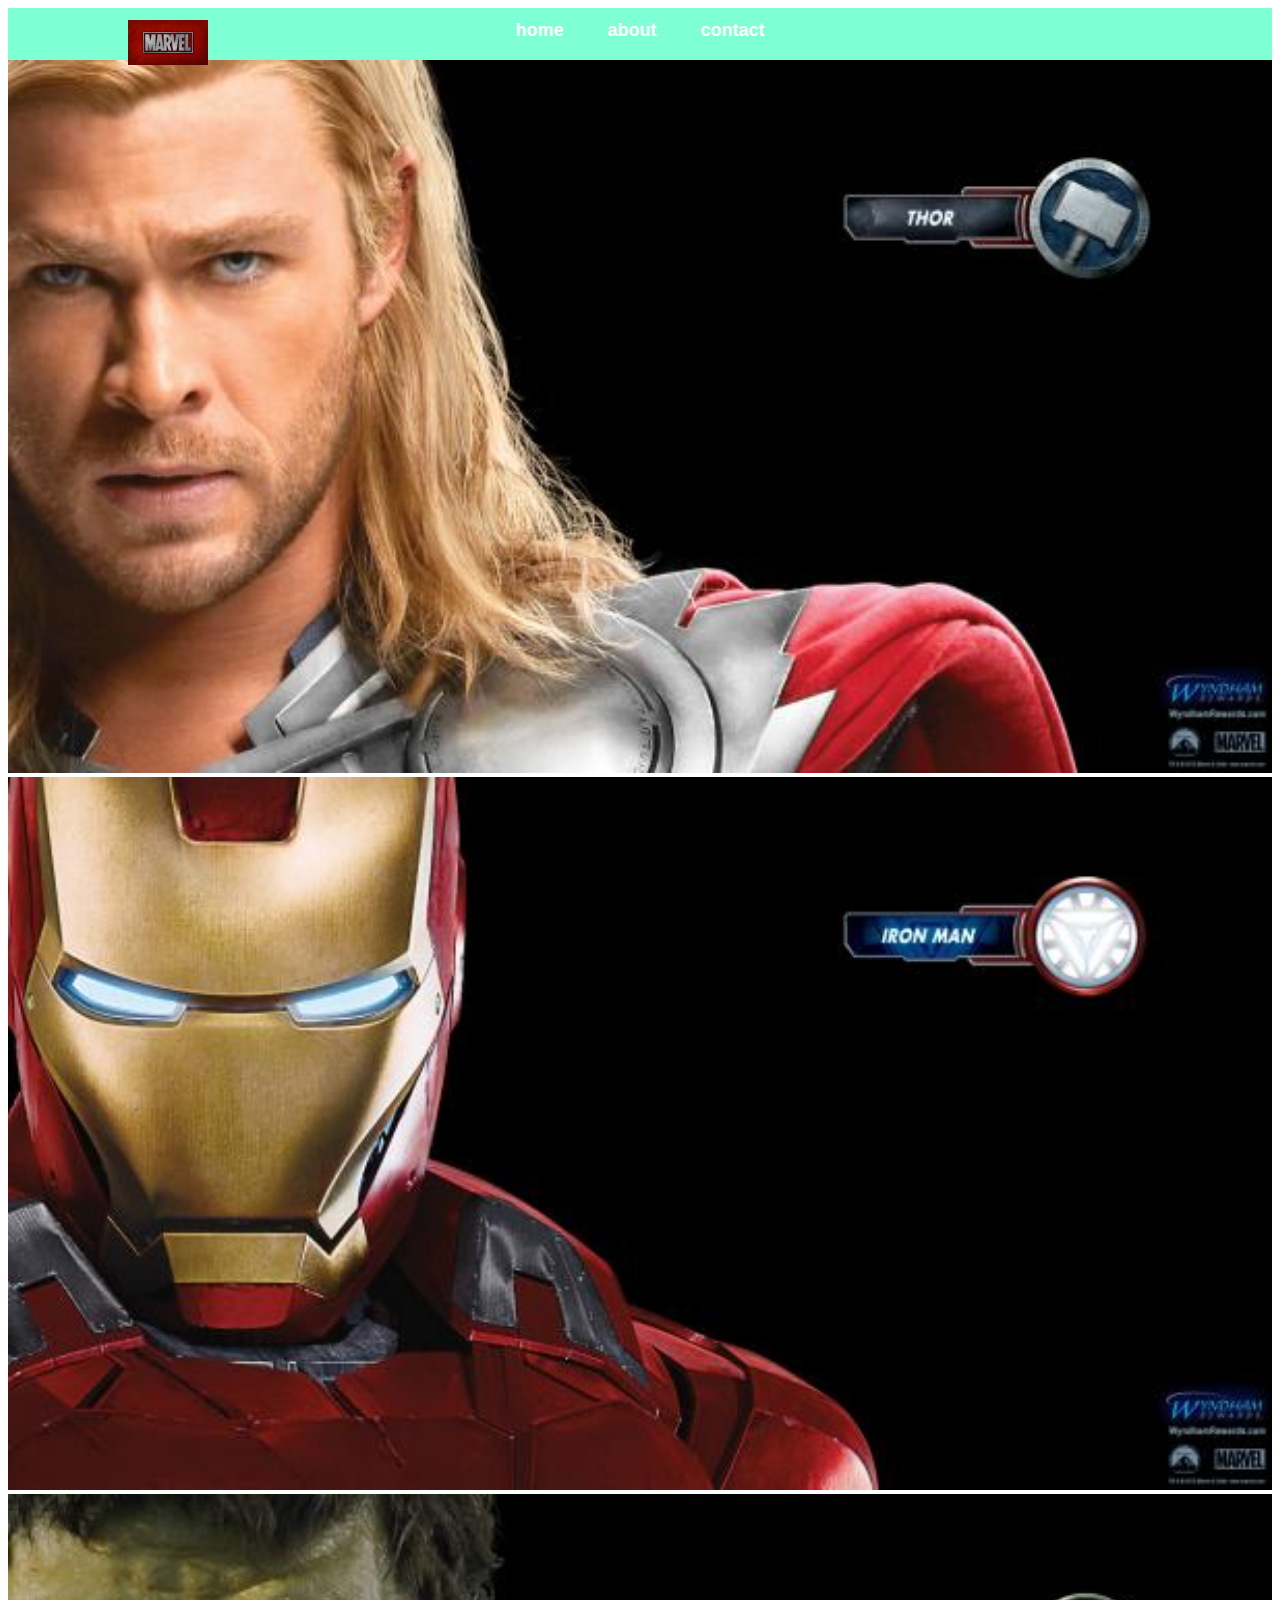
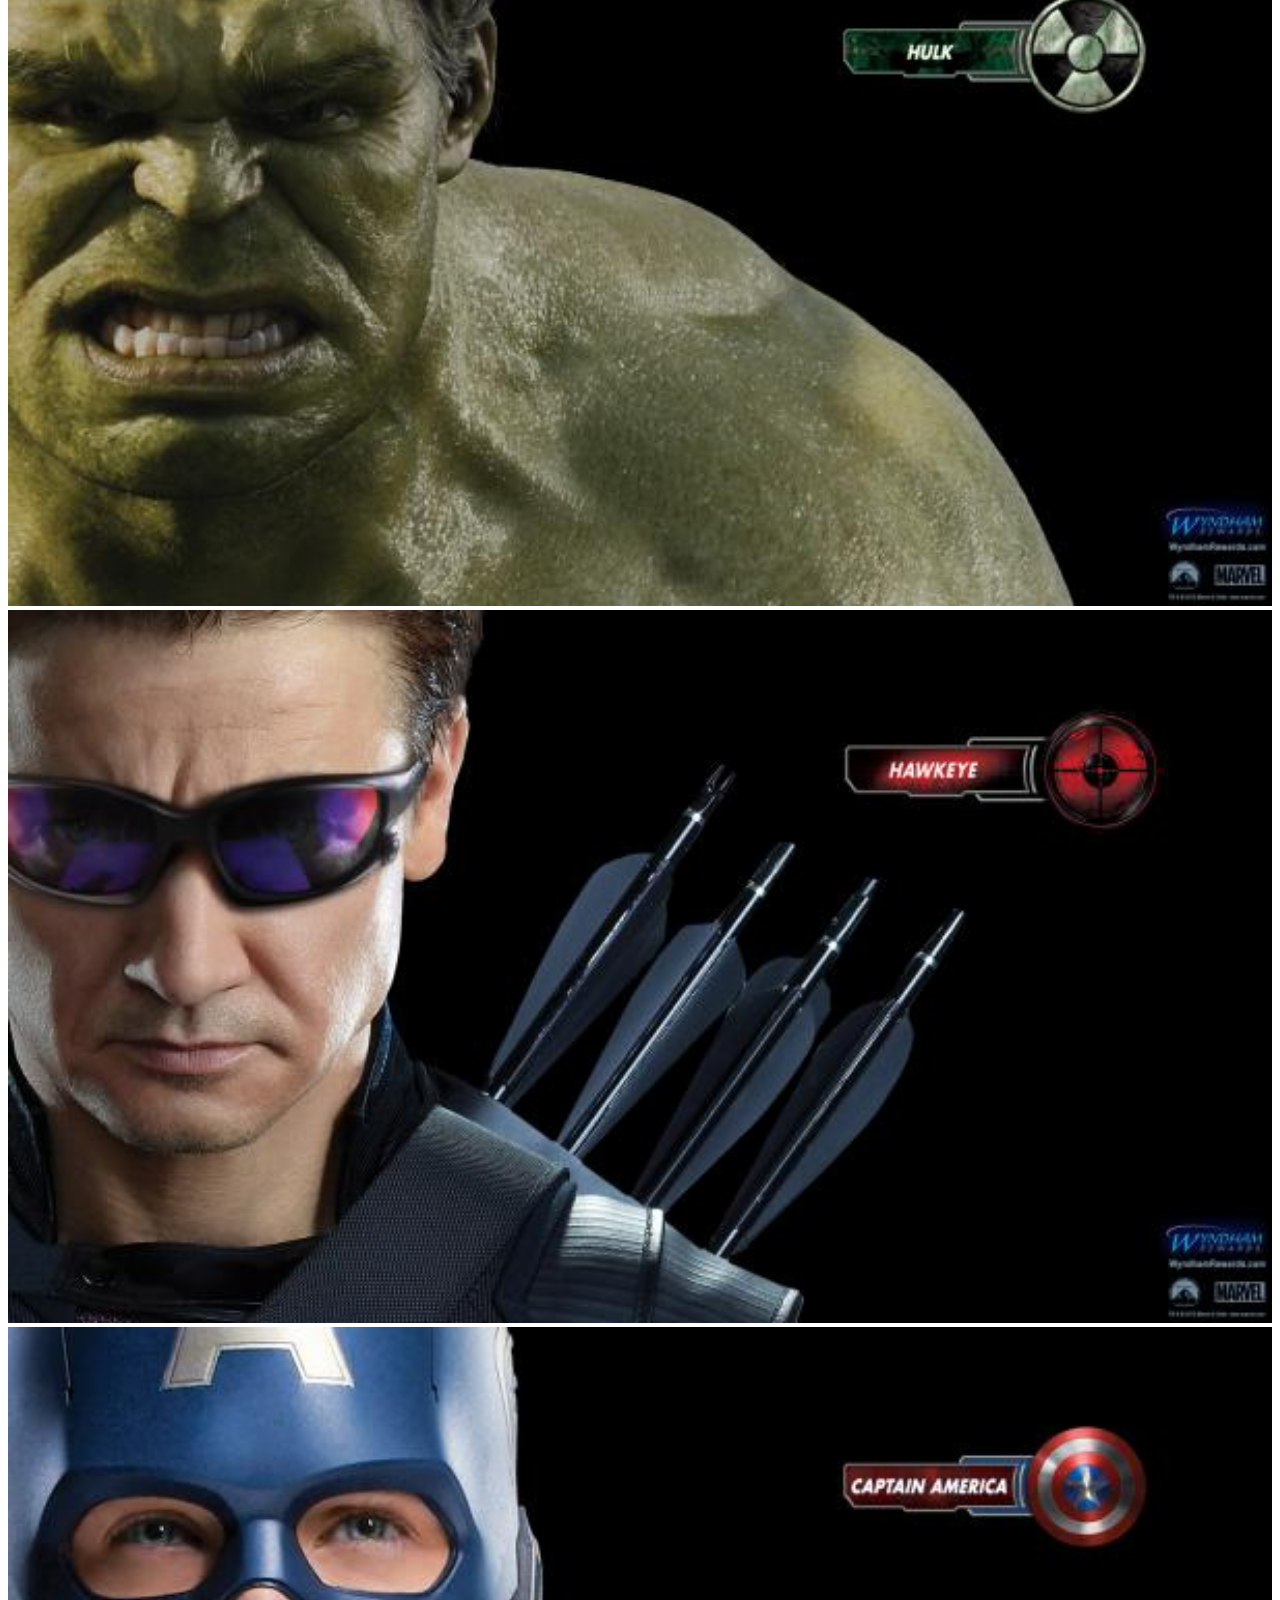
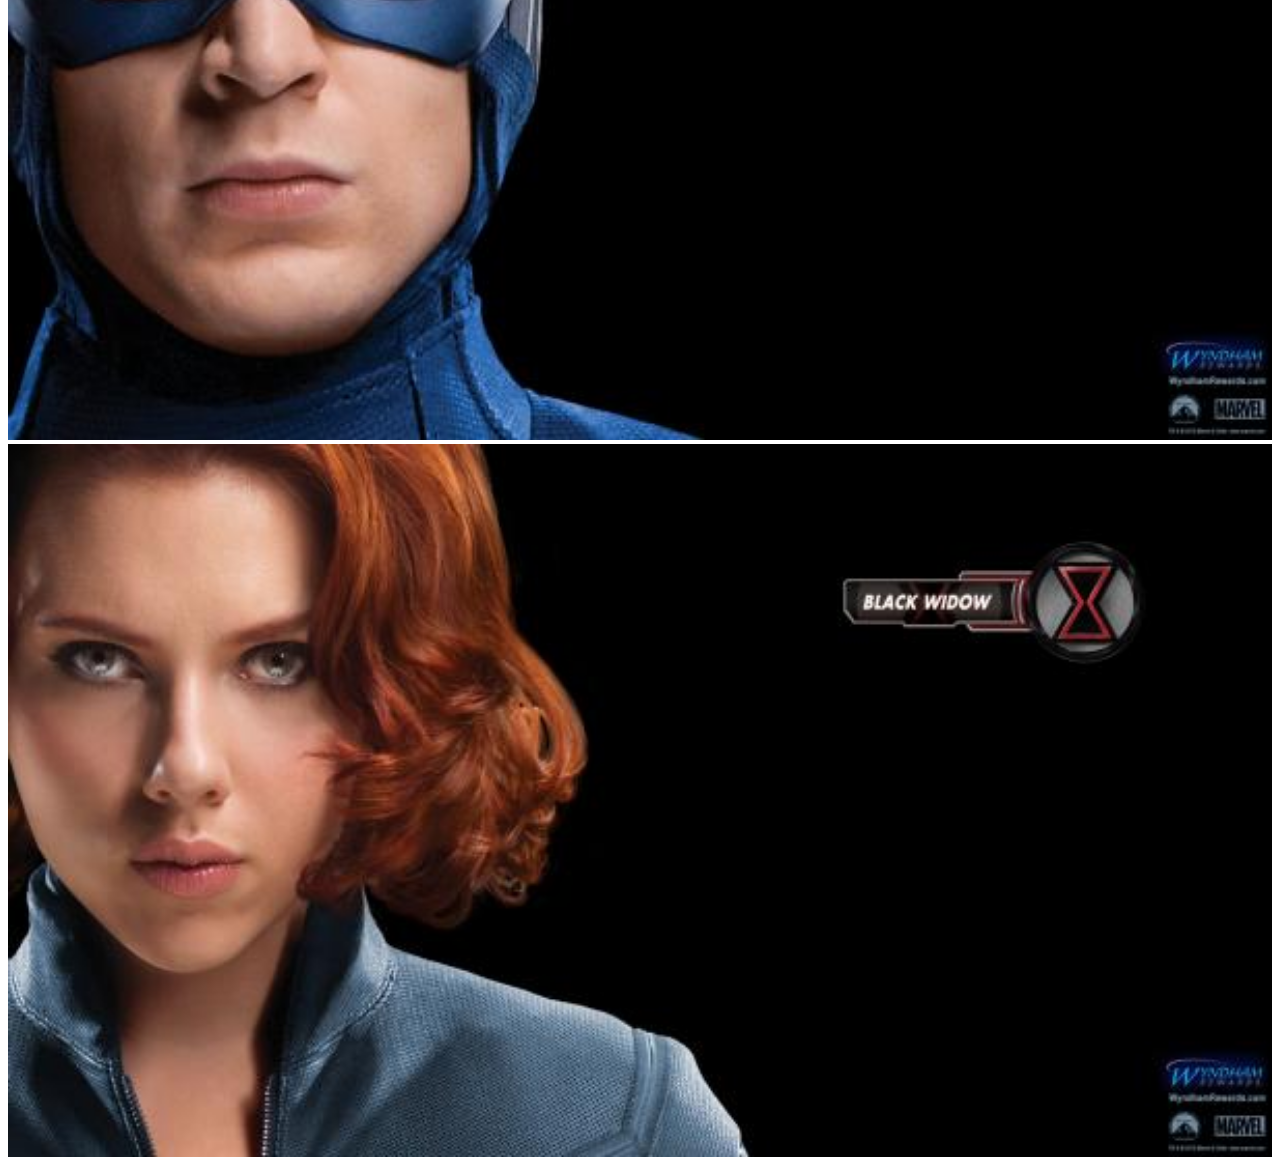
<file: index.html>
<!DOCTYPE html>
<html lang="en">
<head>
    <meta charset="UTF-8">
    <meta http-equiv="X-UA-Compatible" content="IE=edge">
    <meta name="viewport" content="width=device-width, initial-scale=1.0">
    <link rel="stylesheet" href="index.css" type="text/css">
    <title>Document</title>
</head>
<body>
    <div id="menu">
        <img src="avengers/w0bj2q.jpg" alt="">
        <a href="#">home</a>
        <a href="about.html">about</a>
        <a href="contact.html">contact</a>

    </div>
    <div class="gallery">
        <a id="myimage" href="avenger-1.html" target="_blank"><img src="avengers/avengers_01.jpg" alt=""></a>
        <a id="myimage" href="avenger-2.html"><img src="avengers/avengers_02.jpg" alt=""></a>
        <a id="myimage" href="avenger-3.html"><img src="avengers/avengers_03.jpg" alt=""></a>
        <a id="myimage" href="avenger-4.html"><img src="avengers/avengers_04.jpg" alt=""></a>
        <a id="myimage" href="avenger-5.html"><img src="avengers/avengers_05.jpg" alt=""></a>
        <a id="myimage" href="avenger-6.html"><img src="avengers/avengers_06.jpg" alt=""></a>
    </div>
    
</body>
</html>
</file>
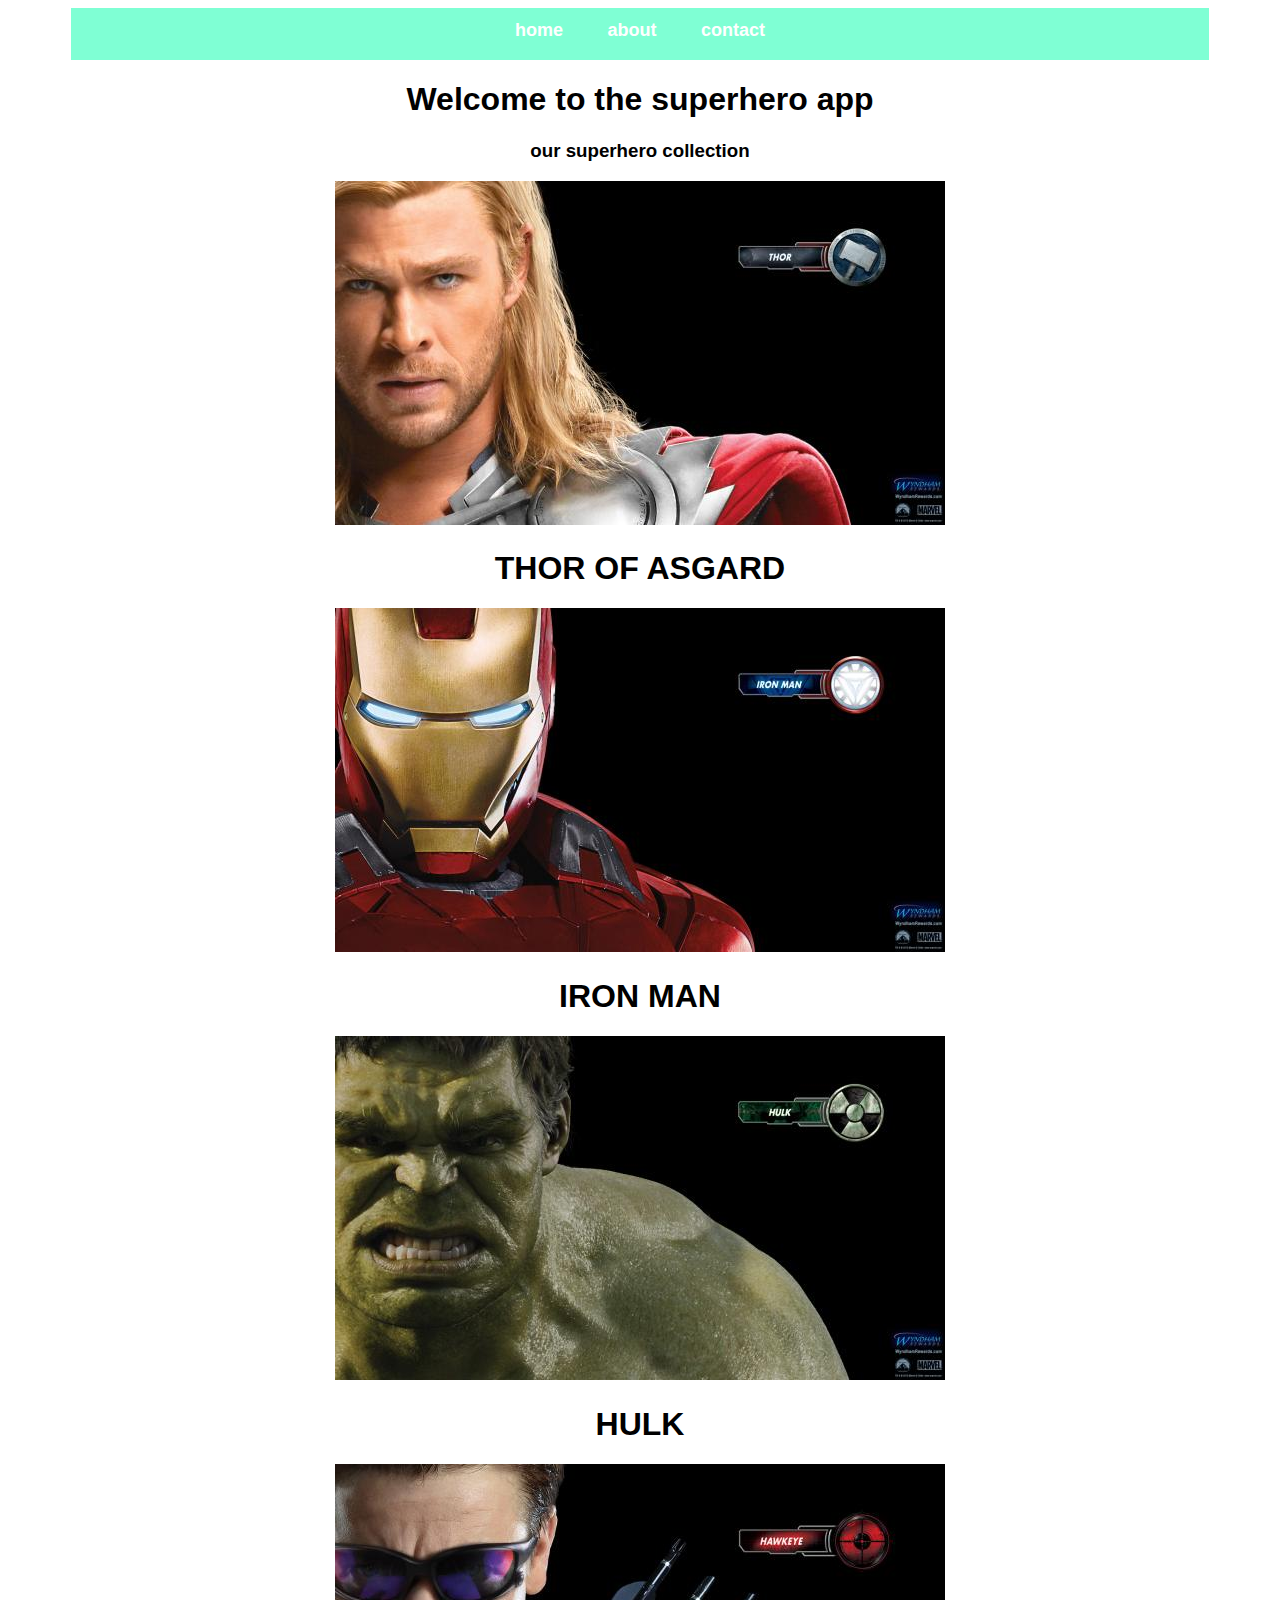
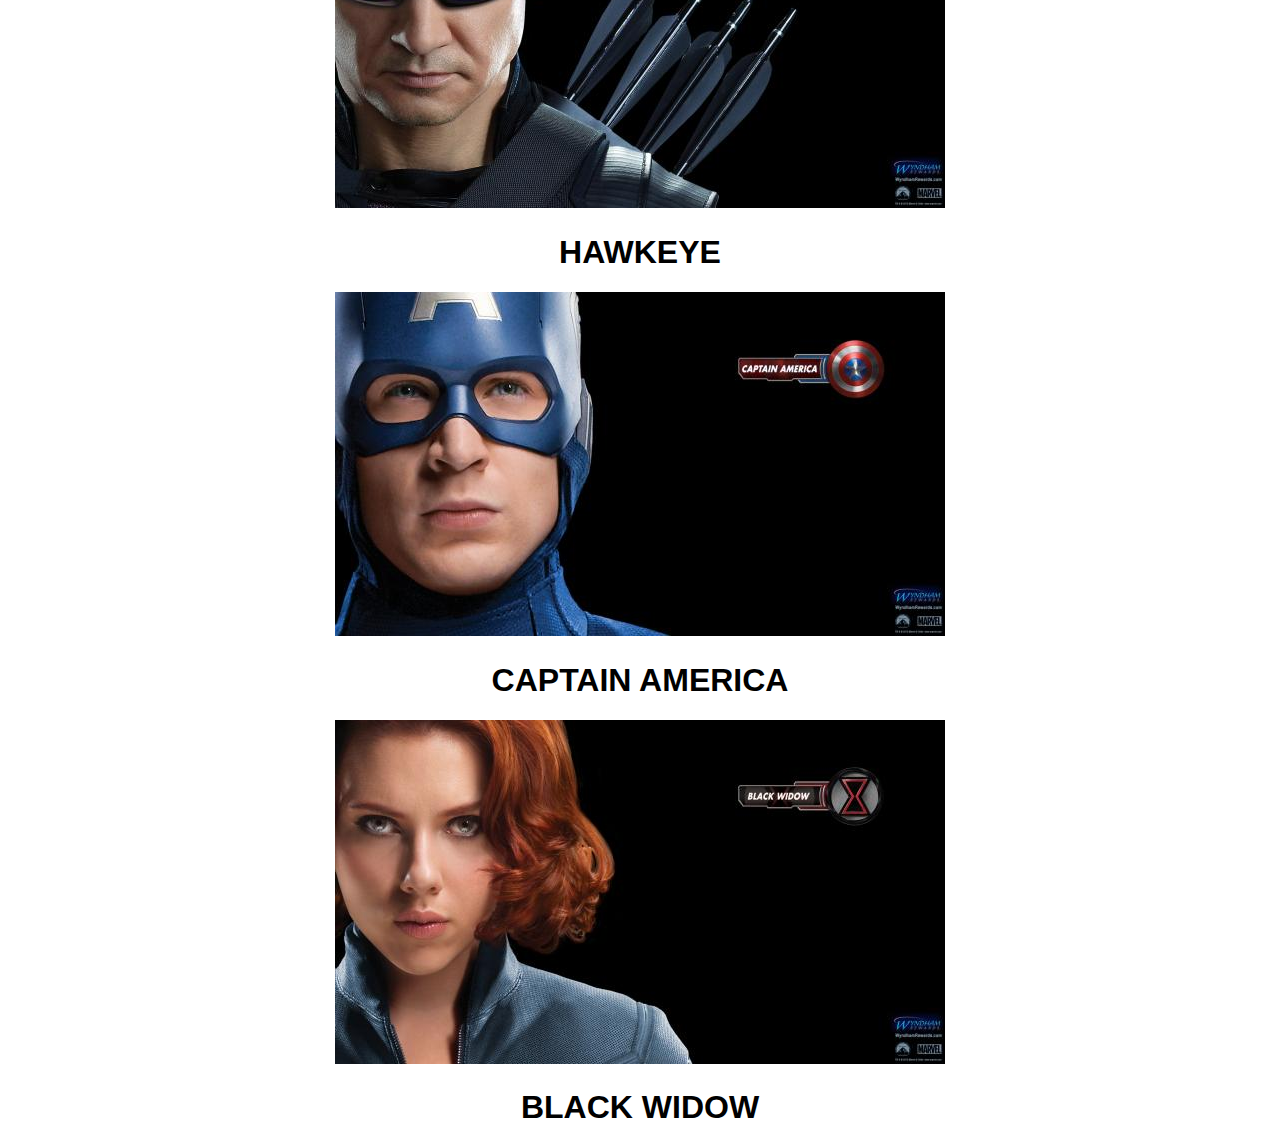
<file: about.html>
<!DOCTYPE html>
<html lang="en">
<head>
    <meta charset="UTF-8">
    <meta http-equiv="X-UA-Compatible" content="IE=edge">
    <meta name="viewport" content="width=device-width, initial-scale=1.0">
    <link rel="stylesheet" href="about.css">
    <link rel="stylesheet" href="index.css">
    <title>Document</title>
</head>
<body>
    <div class="wrap">
        <div id="menu">
            <a href="index.html">home</a>
            <a href="about.html">about</a>
            <a href="contact.html">contact</a>
    
        </div>
        <h1>Welcome to the superhero app</h1>
        <p><h3>our superhero collection</h3></p>
        <div class="collection">
            
            <a id="myimage" href="avenger-1.html" target="_blank"><img src="avengers/avengers_01.jpg" alt=""></a>
            <h1>THOR OF ASGARD</h1>

            
            <a id="myimage" href="avenger-2.html"><img src="avengers/avengers_02.jpg" alt=""></a>
            <h1>IRON MAN</h1>

            
            <a id="myimage" href="avenger-3.html"><img src="avengers/avengers_03.jpg" alt=""></a>
            <h1>HULK</h1>
            

            <a id="myimage" href="avenger-4.html"><img src="avengers/avengers_04.jpg" alt=""></a>
            <h1>HAWKEYE</h1> 
           
           
            <a id="myimage" href="avenger-5.html"><img src="avengers/avengers_05.jpg" alt=""></a>
            <h1>CAPTAIN AMERICA</h1>

            <a id="myimage" href="avenger-6.html"><img src="avengers/avengers_06.jpg" alt=""></a>
            <h1>BLACK WIDOW</h1>

        </div>


    </div>
    
</body>
</html>
</file>
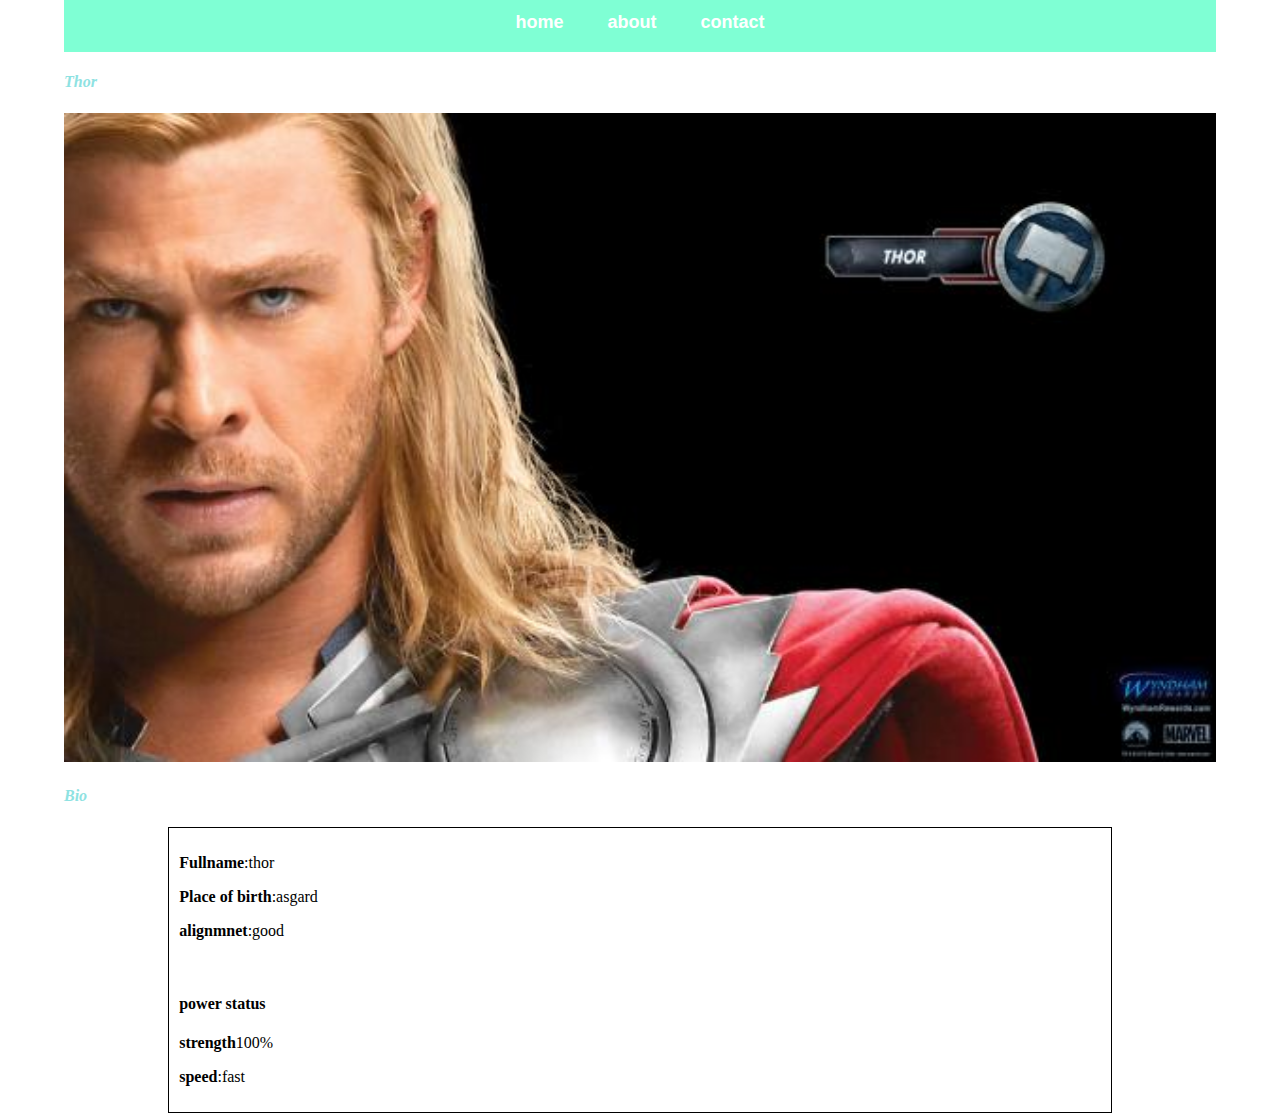
<file: avenger-1.html>
<!DOCTYPE html>
<html lang="en">
<head>
    <meta charset="UTF-8">
    <meta http-equiv="X-UA-Compatible" content="IE=edge">
    <meta name="viewport" content="width=device-width, initial-scale=1.0">
    <link rel="stylesheet" href="index.css">
    <link rel="stylesheet" href="avenger-1.css">
    <title>Document</title>
</head>
<body>
    <div id="menu">
        <a href="index.html">home</a>
        <a href="about.html">about</a>
        <a href="contact.html">contact</a>

    </div>
    <h4 style="font-style: italic; font-weight: 800; color: rgb(142, 226, 226);">Thor</h4>
    <div class="gallery">
        <img src="avengers/avengers_01.jpg" alt="THOR">
    </div>
    <h4 style="font-style: italic; font-weight: 800; color: rgb(142, 226, 226);" >Bio</h4>
    <div class="hero-bio">
        <p><b>Fullname</b>:thor</p>
        <p><b>Place of birth</b>:asgard</p>
        <p><b>alignmnet</b>:good</p>
        <br>
        <h4>power status</h4>
        <p><b>strength</b>100%</p>
        <p><b>speed</b>:fast</p>
    </div>
    
</body>
</html>
</file>
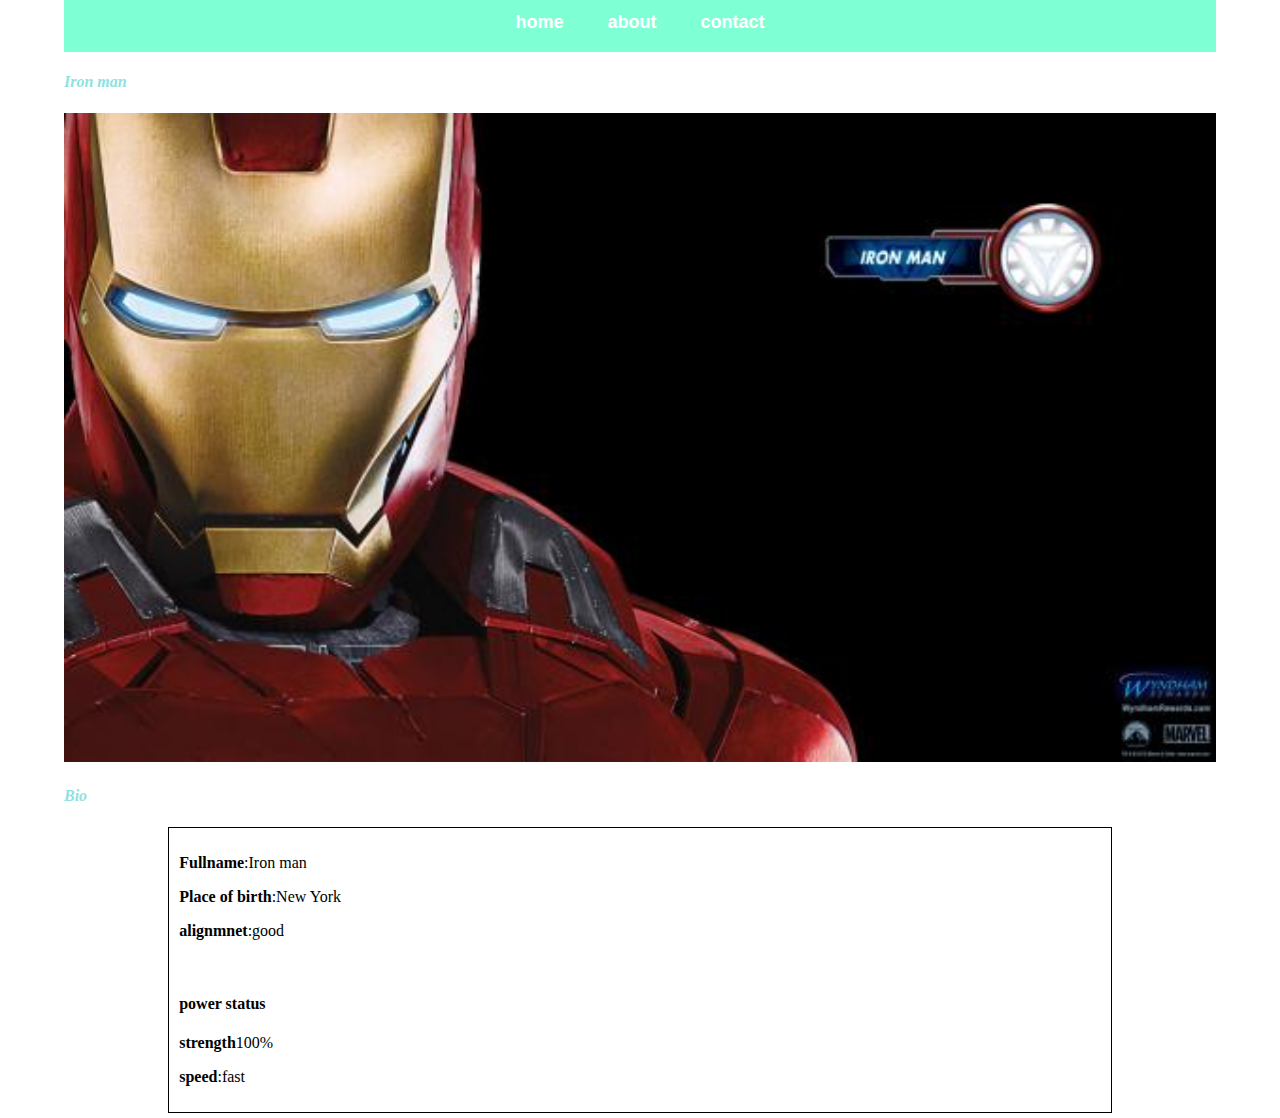
<file: avenger-2.html>
<!DOCTYPE html>
<html lang="en">
<head>
    <meta charset="UTF-8">
    <meta http-equiv="X-UA-Compatible" content="IE=edge">
    <meta name="viewport" content="width=device-width, initial-scale=1.0">
    <link rel="stylesheet" href="index.css">
    <link rel="stylesheet" href="avenger-1.css">
    <title>Document</title>
</head>
<body>
    <div id="menu">
        <a href="index.html">home</a>
        <a href="about.html">about</a>
        <a href="contact.html">contact</a>

    </div>
    <h4 style="font-style: italic; font-weight: 800; color: rgb(142, 226, 226);">Iron man</h4>
    <div class="gallery">
        <img src="avengers/avengers_02.jpg" alt="">
    </div>
    <h4 style="font-style: italic; font-weight: 800; color: rgb(142, 226, 226);" >Bio</h4>
    <div class="hero-bio">
        <p><b>Fullname</b>:Iron man</p>
        <p><b>Place of birth</b>:New York</p>
        <p><b>alignmnet</b>:good</p>
        <br>
        <h4>power status</h4>
        <p><b>strength</b>100%</p>
        <p><b>speed</b>:fast</p>
    </div>
    
</body>
</html>
</file>
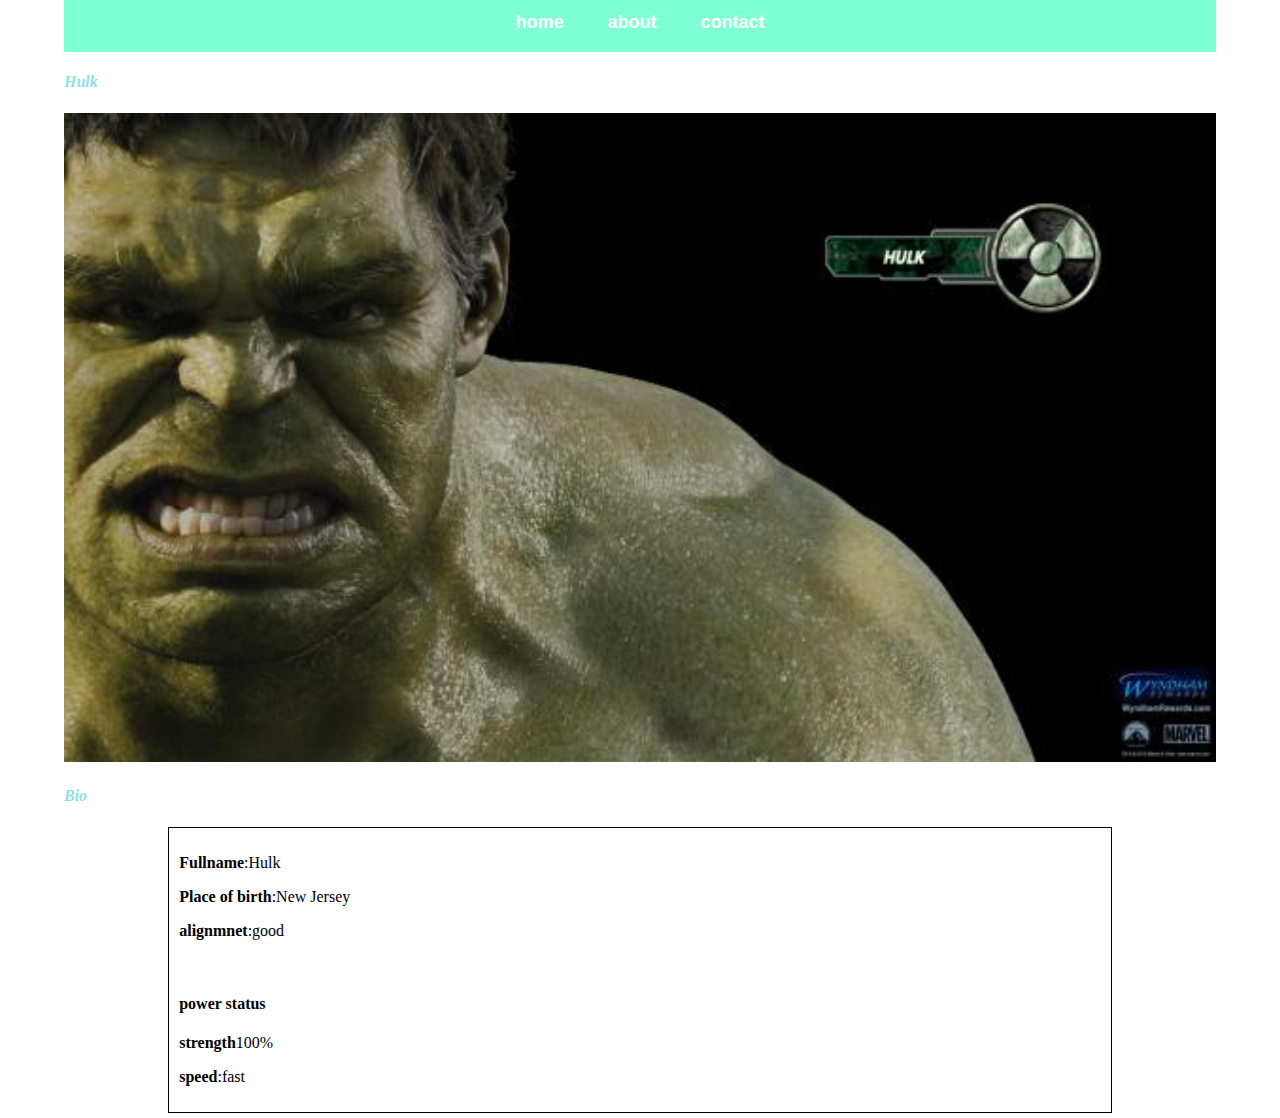
<file: avenger-3.html>
<!DOCTYPE html>
<html lang="en">
<head>
    <meta charset="UTF-8">
    <meta http-equiv="X-UA-Compatible" content="IE=edge">
    <meta name="viewport" content="width=device-width, initial-scale=1.0">
    <link rel="stylesheet" href="index.css">
    <link rel="stylesheet" href="avenger-1.css">
    <title>Document</title>
</head>
<body>
    <div id="menu">
        <a href="index.html">home</a>
        <a href="about.html">about</a>
        <a href="contact.html">contact</a>

    </div>
    <h4 style="font-style: italic; font-weight: 800; color: rgb(142, 226, 226);">Hulk</h4>
    <div class="gallery">
        <img src="avengers/avengers_03.jpg" alt="">
    </div>
    <h4 style="font-style: italic; font-weight: 800; color: rgb(142, 226, 226);" >Bio</h4>
    <div class="hero-bio">
        <p><b>Fullname</b>:Hulk</p>
        <p><b>Place of birth</b>:New Jersey</p>
        <p><b>alignmnet</b>:good</p>
        <br>
        <h4>power status</h4>
        <p><b>strength</b>100%</p>
        <p><b>speed</b>:fast</p>
    </div>
    
</body>
</html>
</file>
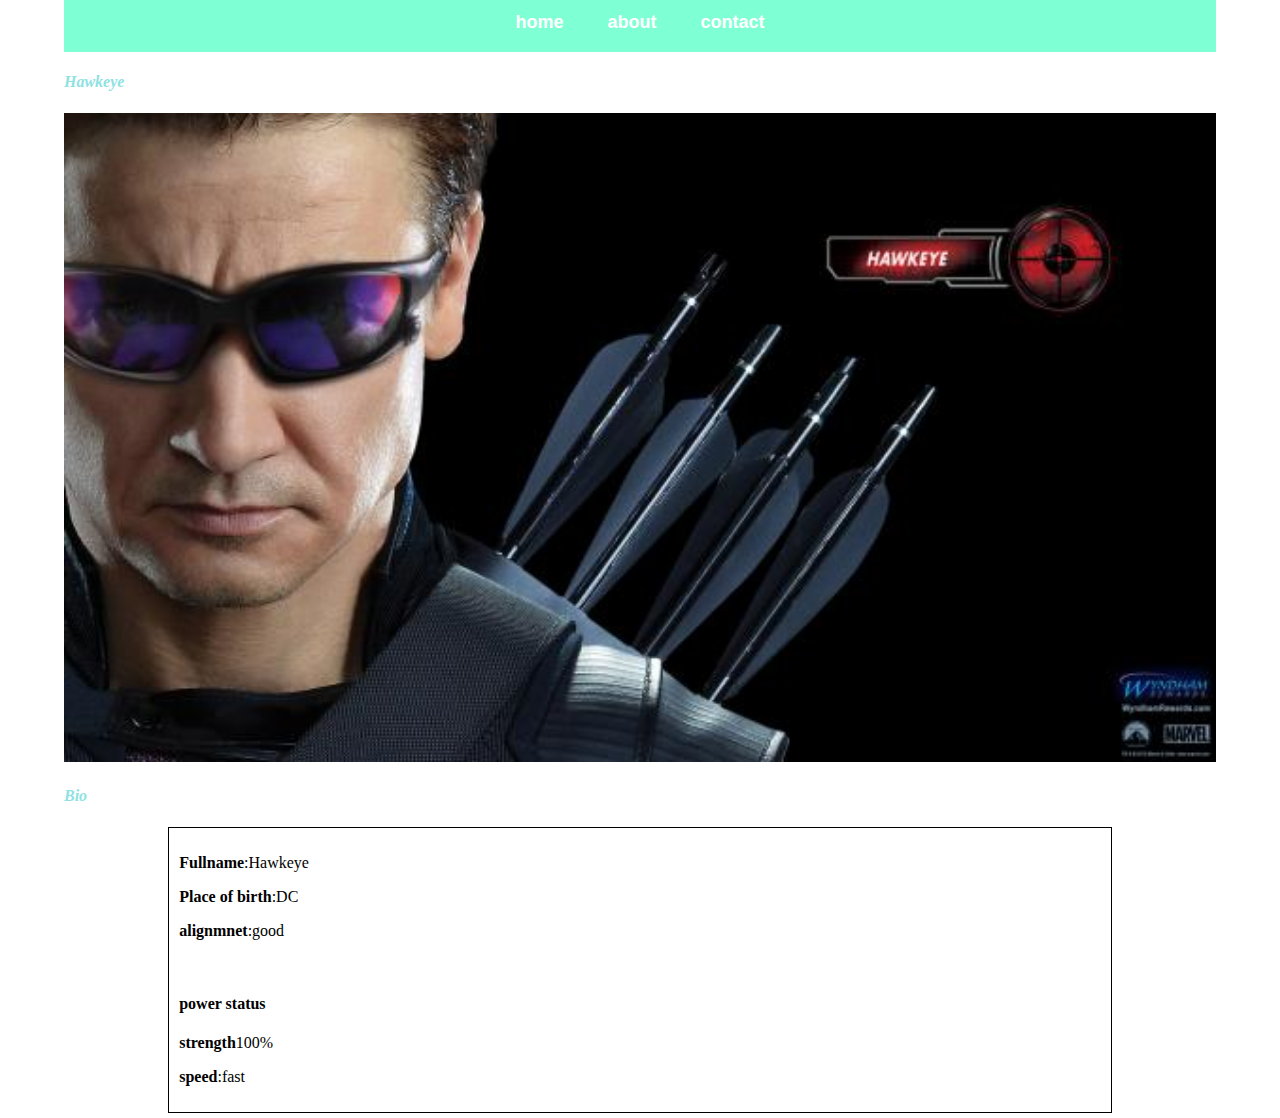
<file: avenger-4.html>
<!DOCTYPE html>
<html lang="en">
<head>
    <meta charset="UTF-8">
    <meta http-equiv="X-UA-Compatible" content="IE=edge">
    <meta name="viewport" content="width=device-width, initial-scale=1.0">
    <link rel="stylesheet" href="index.css">
    <link rel="stylesheet" href="avenger-1.css">
    <title>Document</title>
</head>
<body>
    <div id="menu">
        <a href="index.html">home</a>
        <a href="about.html">about</a>
        <a href="contact.html">contact</a>

    </div>
    <h4 style="font-style: italic; font-weight: 800; color: rgb(142, 226, 226);">Hawkeye</h4>
    <div class="gallery">
        <img src="avengers/avengers_04.jpg">
       

    
    </div>
    <h4 style="font-style: italic; font-weight: 800; color: rgb(142, 226, 226);" >Bio</h4>
    <div class="hero-bio">
        <p><b>Fullname</b>:Hawkeye</p>
        <p><b>Place of birth</b>:DC</p>
        <p><b>alignmnet</b>:good</p>
        <br>
        <h4>power status</h4>
        <p><b>strength</b>100%</p>
        <p><b>speed</b>:fast</p>
    </div>
    
</body>
</html>
</file>
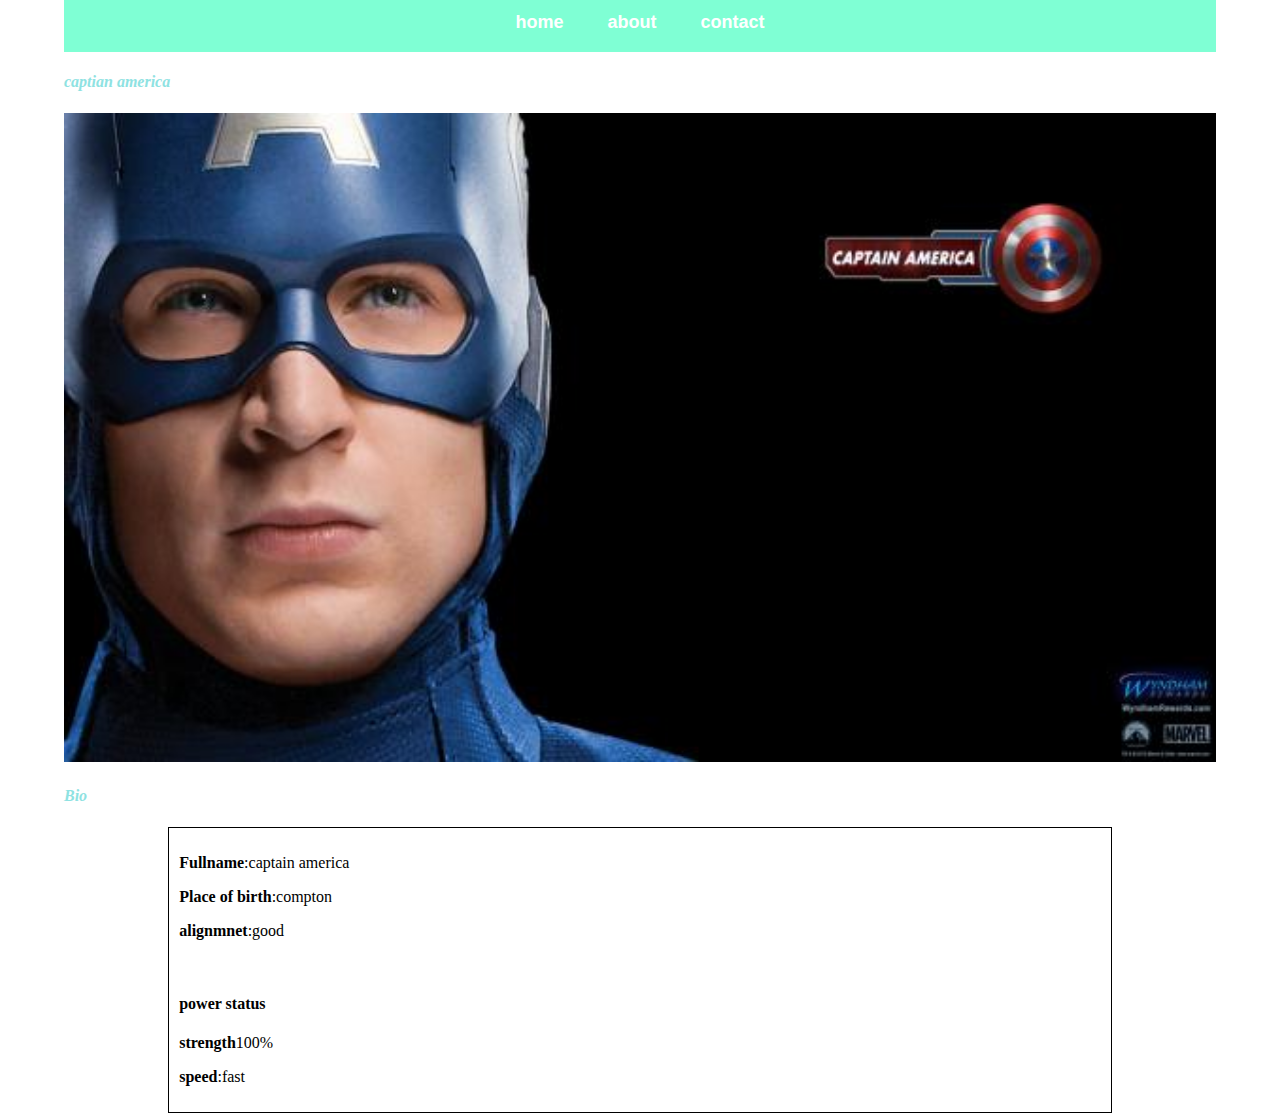
<file: avenger-5.html>
<!DOCTYPE html>
<html lang="en">
<head>
    <meta charset="UTF-8">
    <meta http-equiv="X-UA-Compatible" content="IE=edge">
    <meta name="viewport" content="width=device-width, initial-scale=1.0">
    <link rel="stylesheet" href="index.css">
    <link rel="stylesheet" href="avenger-1.css">
    <title>Document</title>
</head>
<body>
    <div id="menu">
        <a href="index.html">home</a>
        <a href="about.html">about</a>
        <a href="contact.html">contact</a>

    </div>
    <h4 style="font-style: italic; font-weight: 800; color: rgb(142, 226, 226);">captian america</h4>
    <div class="gallery">
        <img src="avengers/avengers_05.jpg" alt="">
    </div>
    <h4 style="font-style: italic; font-weight: 800; color: rgb(142, 226, 226);" >Bio</h4>
    <div class="hero-bio">
        <p><b>Fullname</b>:captain america</p>
        <p><b>Place of birth</b>:compton</p>
        <p><b>alignmnet</b>:good</p>
        <br>
        <h4>power status</h4>
        <p><b>strength</b>100%</p>
        <p><b>speed</b>:fast</p>
    
    </div>
</body>
</html>
</file>
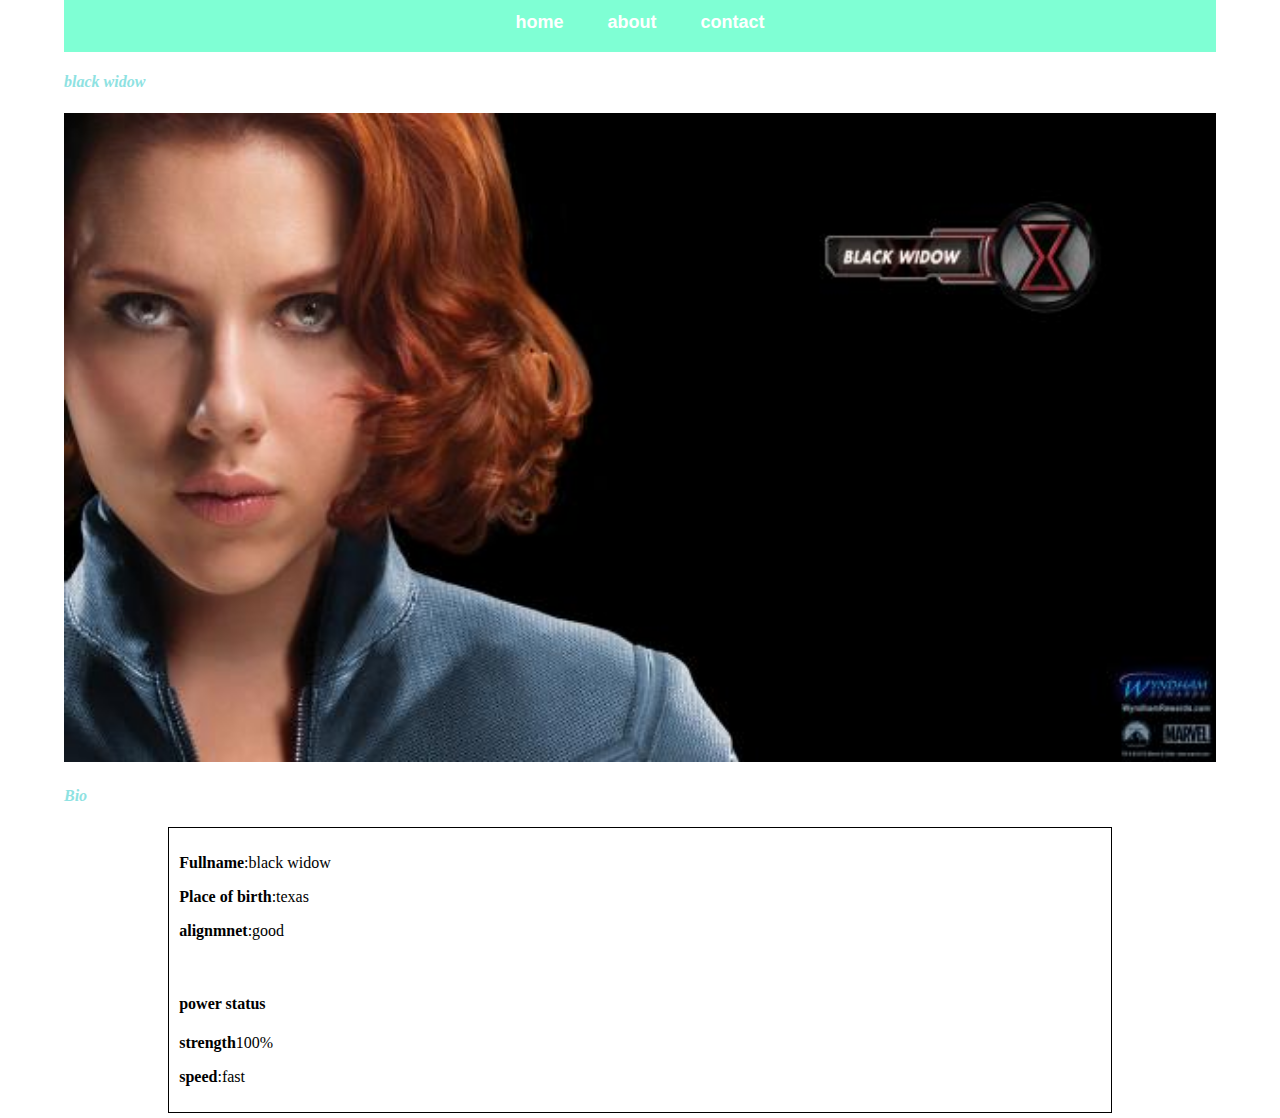
<file: avenger-6.html>
<!DOCTYPE html>
<html lang="en">
<head>
    <meta charset="UTF-8">
    <meta http-equiv="X-UA-Compatible" content="IE=edge">
    <meta name="viewport" content="width=device-width, initial-scale=1.0">
    <link rel="stylesheet" href="index.css">
    <link rel="stylesheet" href="avenger-1.css">
    <title>Document</title>
</head>
<body>
    <div id="menu">
        <a href="index.html">home</a>
        <a href="about.html">about</a>
        <a href="contact.html">contact</a>

    </div>
    <h4 style="font-style: italic; font-weight: 800; color: rgb(142, 226, 226);">black widow</h4>
    <div class="gallery">
        <img src="avengers/avengers_06.jpg" alt="">
    </div>
    <h4 style="font-style: italic; font-weight: 800; color: rgb(142, 226, 226);" >Bio</h4>
    <div class="hero-bio">
        <p><b>Fullname</b>:black widow</p>
        <p><b>Place of birth</b>:texas</p>
        <p><b>alignmnet</b>:good</p>
        <br>
        <h4>power status</h4>
        <p><b>strength</b>100%</p>
        <p><b>speed</b>:fast</p>
    </div>
    
</body>
</html>
</file>
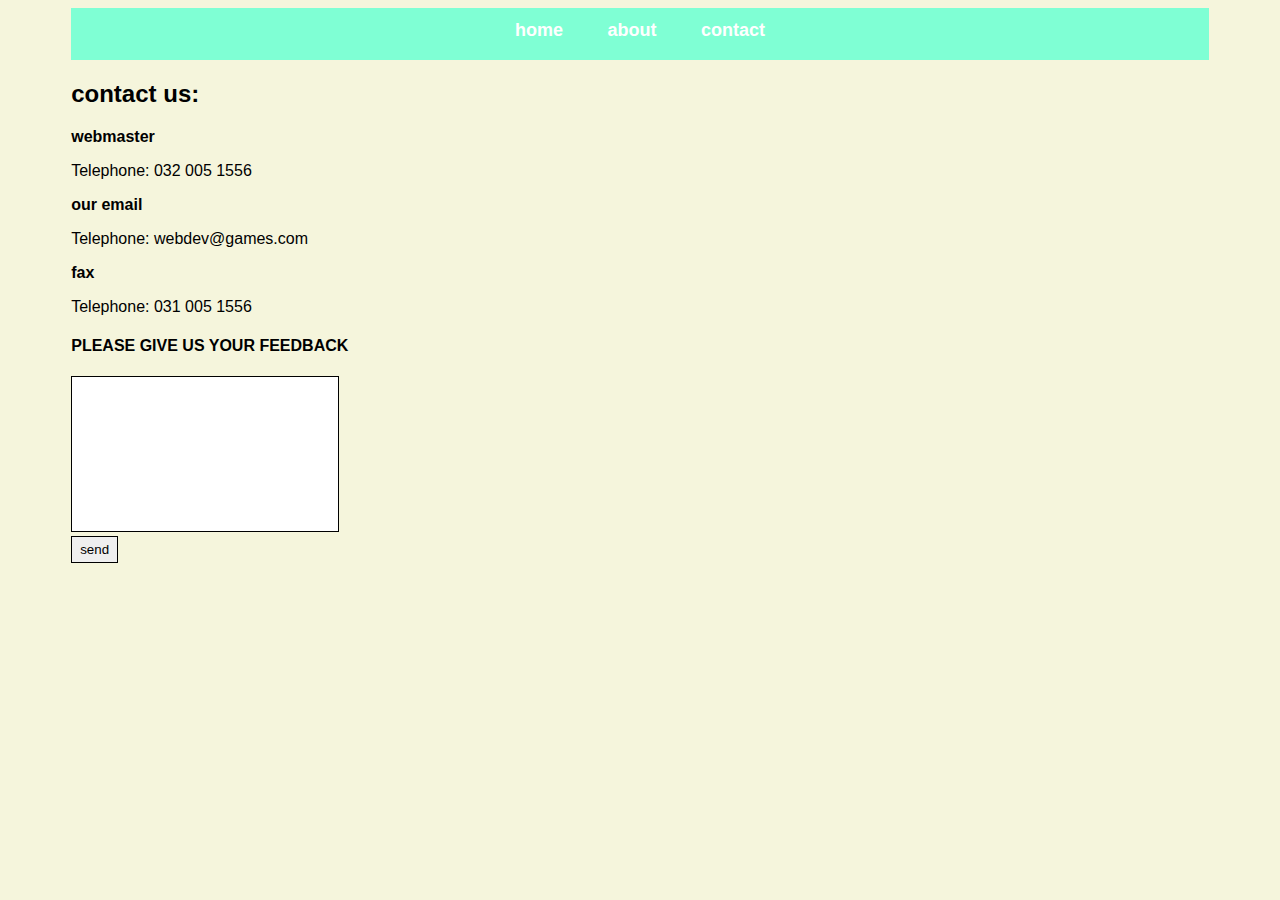
<file: contact.html>
<!DOCTYPE html>
<html lang="en">
<head>
    <meta charset="UTF-8">
    <meta http-equiv="X-UA-Compatible" content="IE=edge">
    <meta name="viewport" content="width=device-width, initial-scale=1.0">
    <link rel="stylesheet" href="contact.css">
    <link rel="stylesheet" href="index.css">
    <title>Document</title>
</head>
<body>
    <div class="wrap">
        <div id="menu">
            <a href="index.html">home</a>
            <a href="about.html">about</a>
            <a href="contact.html">contact</a>
    
        </div>
        <div class="mycontact">
            <h2>contact us:</h2>
            <label for="">webmaster</label>
            <p>Telephone: 032 005 1556</p>
            <label for="">our email</label>
            <p>Telephone: webdev@games.com</p>
            <label for="">fax</label>
            <p>Telephone: 031 005 1556</p>

        </div>
        <div class="text">
            <h4>PLEASE GIVE US YOUR FEEDBACK</h4>
            <textarea name="" id="" cols="30" rows="10" ></textarea>
            <button id="btn">send</button>
        </div>

    </div>
    
</body>
</html>
</file>
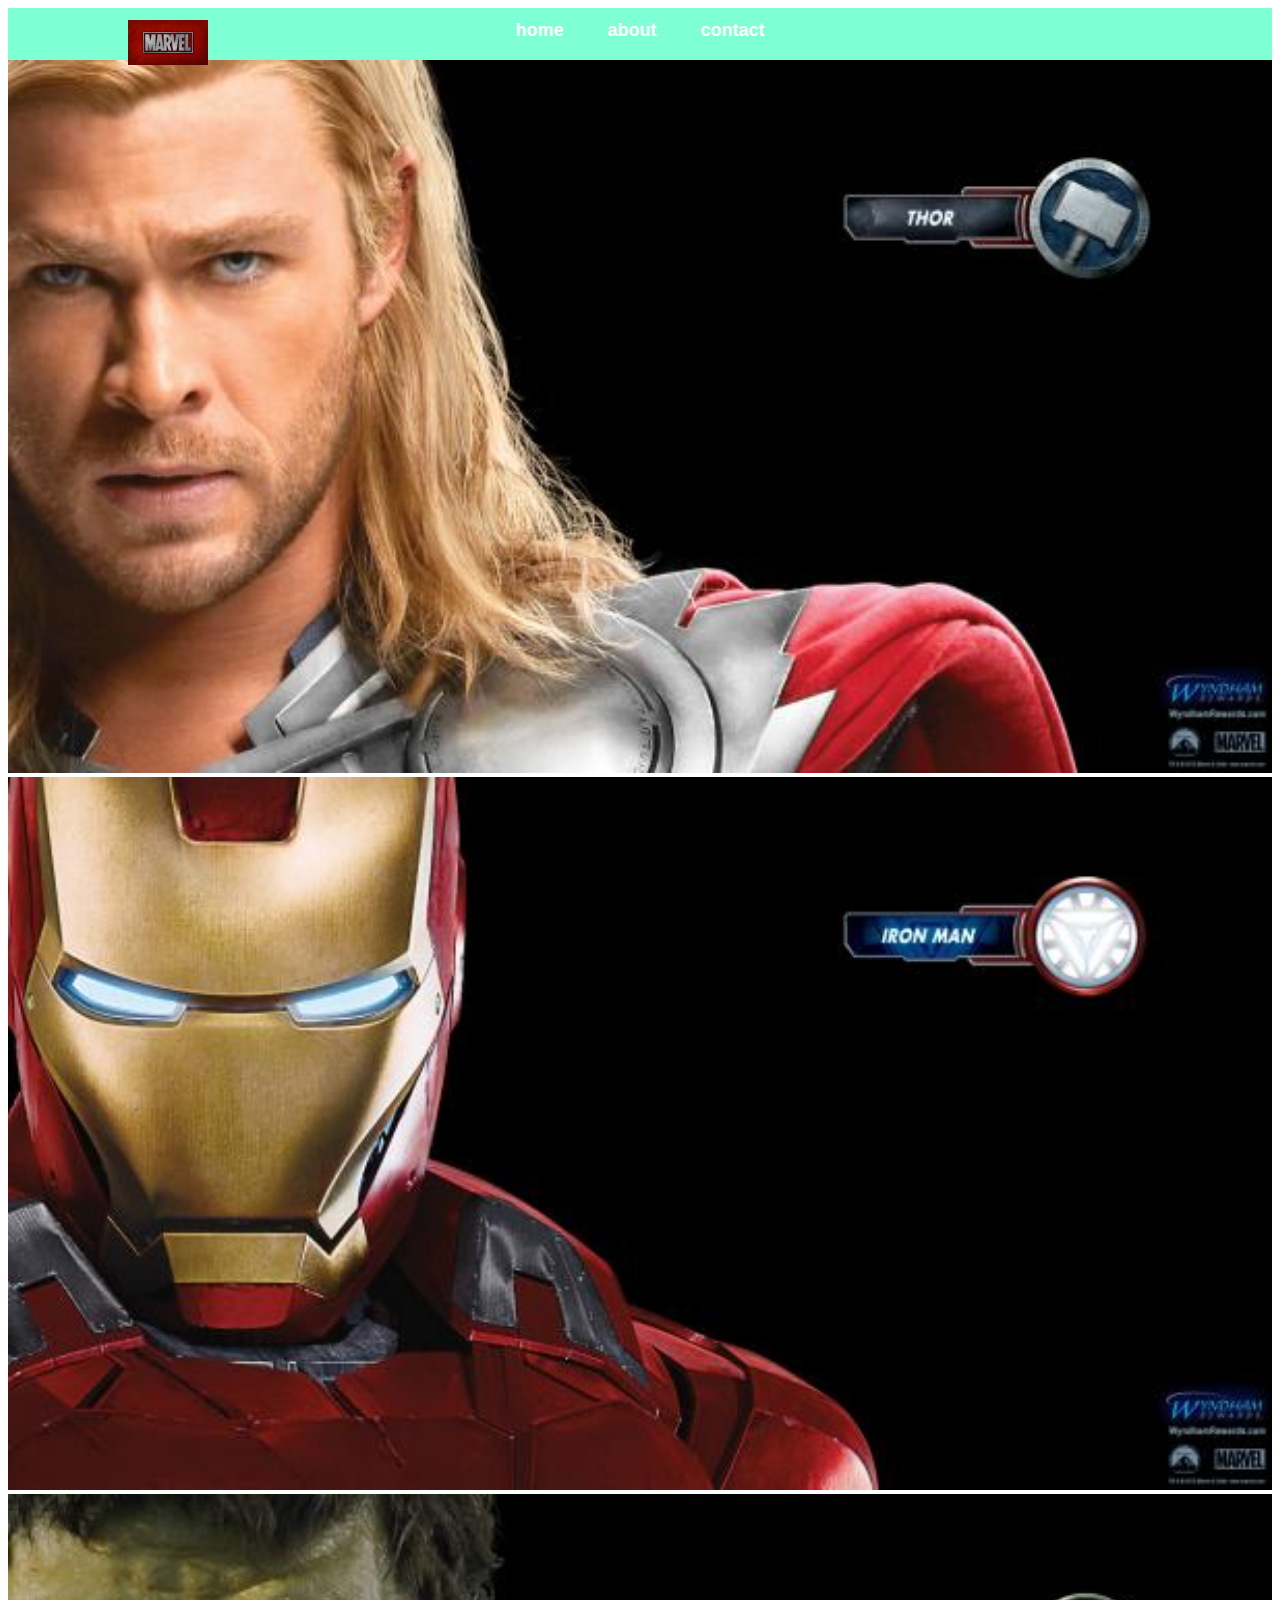
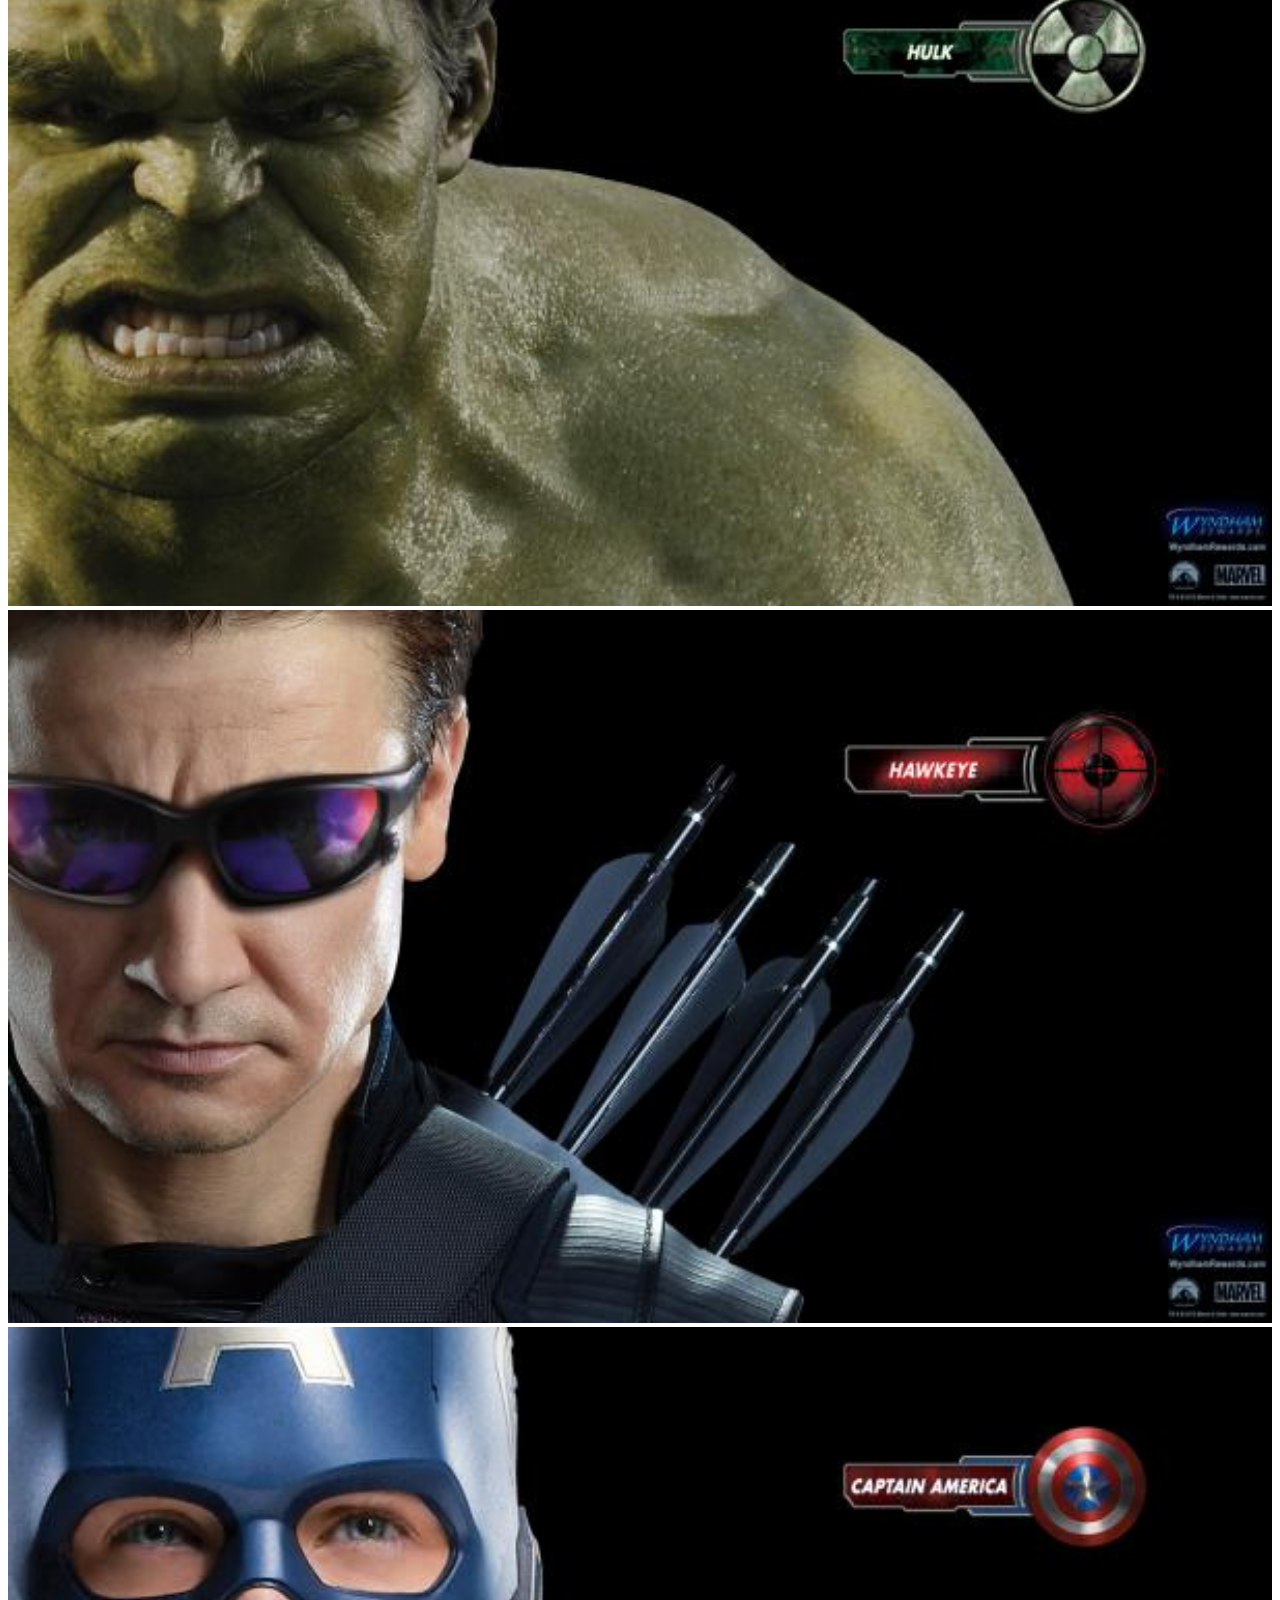
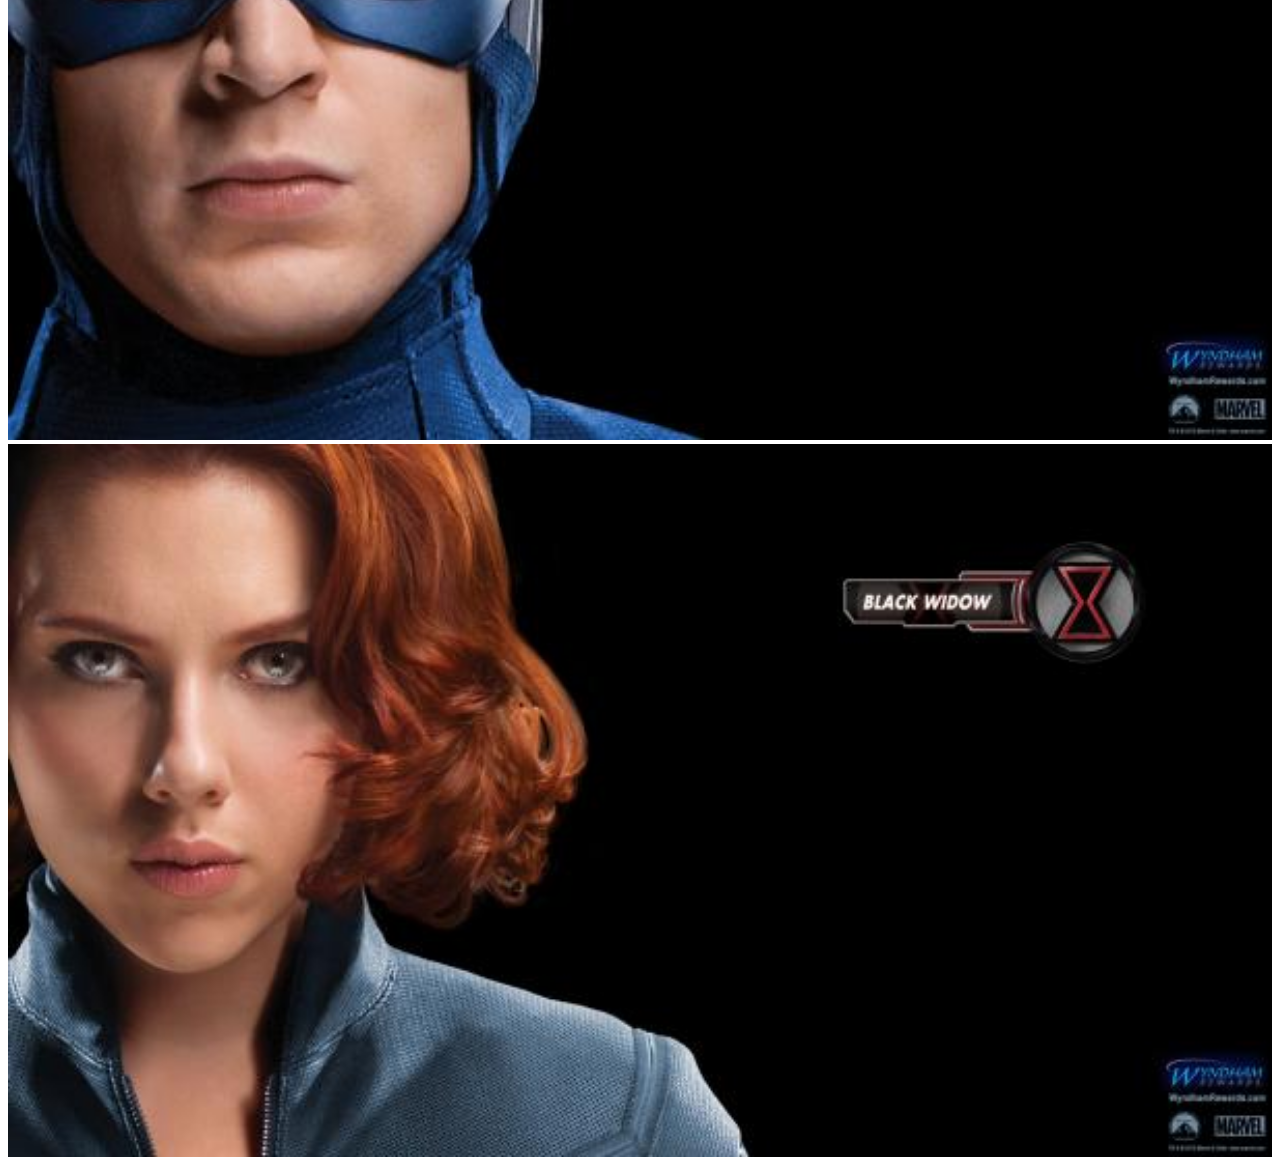
<file: super.html>
<!DOCTYPE html>
<html lang="en">
<head>
    <meta charset="UTF-8">
    <meta http-equiv="X-UA-Compatible" content="IE=edge">
    <meta name="viewport" content="width=device-width, initial-scale=1.0">
    <link rel="stylesheet" href="super.css" type="text/css">
    <title>Document</title>
</head>
<body>
    <div id="menu">
        <img src="avengers/w0bj2q.jpg" alt="">
        <a href="#">home</a>
        <a href="about.html">about</a>
        <a href="contact.html">contact</a>

    </div>
    <div class="gallery">
        <a id="myimage" href="avenger-1.html" target="_blank"><img src="avengers/avengers_01.jpg" alt=""></a>
        <a id="myimage" href="avenger-2.html"><img src="avengers/avengers_02.jpg" alt=""></a>
        <a id="myimage" href="avenger-3.html"><img src="avengers/avengers_03.jpg" alt=""></a>
        <a id="myimage" href="avenger-4.html"><img src="avengers/avengers_04.jpg" alt=""></a>
        <a id="myimage" href="avenger-5.html"><img src="avengers/avengers_05.jpg" alt=""></a>
        <a id="myimage" href="avenger-6.html"><img src="avengers/avengers_06.jpg" alt=""></a>
    </div>
    
</body>
</html>
</file>
<file: index.css>
.gallery img{
    width:100%
}
#menu{
    width: 100%;
    height: 40px;
    background-color: aquamarine;
    padding-top: 12px;
    text-align: center;
}
#menu a{
    text-decoration: none;
    color: white;
    font-size: 18px;
    font-family: Arial, Helvetica, sans-serif;
    font-weight: 800;
    padding-left: 20px;
    padding-right: 20px;
}
#menu a:hover{
    color: blueviolet;
}
#menu img{
    height: 5vh;
    position: absolute;
    left: 10%;
}

@media screen and (max-width:500px){
    #menu img {
        height: 4vh;

    }
}
</file>
<file: about.css>
body,html{
    height: 100%;
    font-family: sans-serif;
}
.wrap{
    width: 90%;
    margin: auto;
    text-align: center;
}
.collection h1{
    text-decoration: none;
}
</file>
<file: avenger-1.css>
body{
    width: 90%;
    margin: auto;
}
.hero-bio{
    width: 80%;
    margin: 5px auto;
    border: 1px solid black;
    padding: 10px;
}
</file>
<file: contact.css>
body{

    background-color: beige;
    font-family: sans-serif;
}
.wrap{
    width: 90%;
    margin: auto;
}
.mycontact label{
    font-weight: bold;
}

.text textarea{
    resize: none;
    padding-left: 5px;
    padding-right: 5px;
    border: 1px solid black;
    outline: none;

}
.text #btn{
    display: block;
    padding: 5px 8px;
    border: 1px solid black;
    outline: none;
    font-weight: lighter;
}
</file>
<file: super.css>
.gallery img{
    width:100%
}
#menu{
    width: 100%;
    height: 40px;
    background-color: aquamarine;
    padding-top: 12px;
    text-align: center;
}
#menu a{
    text-decoration: none;
    color: white;
    font-size: 18px;
    font-family: Arial, Helvetica, sans-serif;
    font-weight: 800;
    padding-left: 20px;
    padding-right: 20px;
}
#menu a:hover{
    color: blueviolet;
}
#menu img{
    height: 5vh;
    position: absolute;
    left: 10%;
}
</file>
